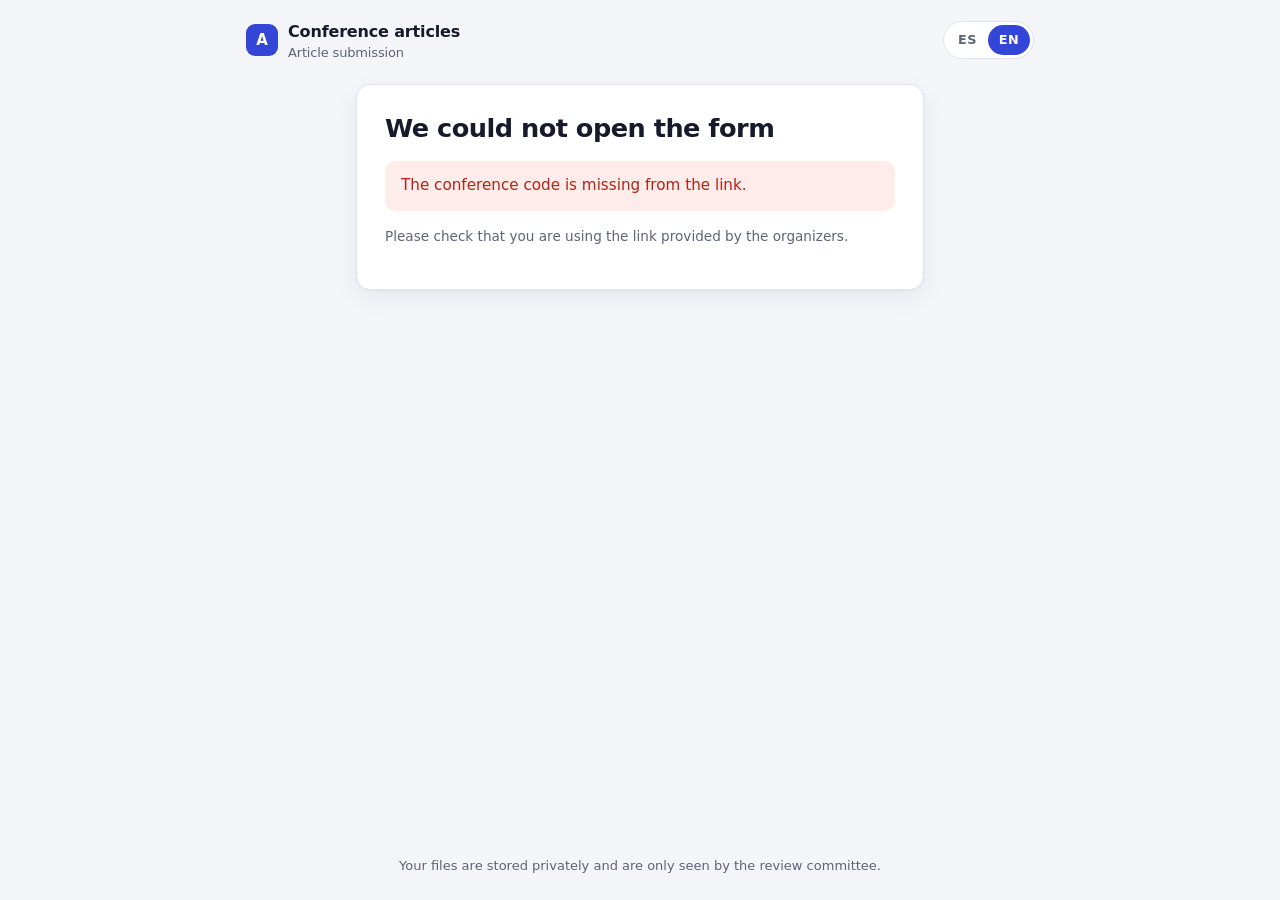
<file: index.html>
<!DOCTYPE html>
<html lang="es">
<head>
  <meta charset="utf-8">
  <meta name="viewport" content="width=device-width, initial-scale=1">
  <meta http-equiv="Content-Security-Policy" content="default-src 'self'; script-src 'self'; style-src 'self' https://fonts.googleapis.com; font-src https://fonts.gstatic.com; connect-src https://script.google.com https://script.googleusercontent.com; img-src 'self' data:; base-uri 'none'; form-action 'none'">
  <meta name="referrer" content="no-referrer">
  <title>Envío de artículos · Article submission</title>
  <link rel="preconnect" href="https://fonts.googleapis.com">
  <link rel="preconnect" href="https://fonts.gstatic.com" crossorigin>
  <link href="https://fonts.googleapis.com/css2?family=Inter:wght@400;500;600;700&display=swap" rel="stylesheet">
  <link rel="stylesheet" href="styles.css?v=20261119e">
</head>
<body>
  <header class="top">
    <div class="logo" data-inicial aria-hidden="true"></div>
    <div class="marca"><span data-marca></span><small data-t="sub_envio"></small></div>
    <div class="idioma" role="group" aria-label="Idioma / Language">
      <button type="button" data-lang="es" lang="es" title="Español">ES</button>
      <button type="button" data-lang="en" lang="en" title="English">EN</button>
    </div>
  </header>

  <main class="angosto">
    <div class="card">
      <div id="cargando" class="cargando"><div class="spinner"></div> <span data-t="cargando"></span></div>
      <div id="error-inicial" hidden>
        <h1 data-t="e_form_titulo"></h1>
        <p class="msg err" id="error-inicial-texto"></p>
        <p class="hint" data-t="e_form_hint"></p>
      </div>

      <form id="form" hidden novalidate>
        <div class="etiqueta" id="congreso-codigo"></div>
        <h1 id="congreso-nombre"></h1>
        <p class="sub" data-t="intro"></p>
        <p class="plazo" id="plazo" hidden></p>

        <div class="campo">
          <label for="nombre" data-t="nombre"></label>
          <input type="text" id="nombre" maxlength="120" required autocomplete="organization">
        </div>
        <div class="campo">
          <label for="email" data-t="email"></label>
          <input type="email" id="email" maxlength="160" required autocomplete="email" inputmode="email">
        </div>
        <div class="campo">
          <label for="titulo" data-t="titulo"></label>
          <input type="text" id="titulo" maxlength="200" required>
        </div>

        <!-- Campo trampa contra robots: las personas no lo ven -->
        <div class="trampa" aria-hidden="true">
          <label for="web">No llenar</label>
          <input type="text" id="web" tabindex="-1" autocomplete="off">
        </div>

        <div class="campo">
          <span class="label" id="archivo-label" data-t="archivo"></span>
          <div class="zona" id="zona">
            <input type="file" id="archivo" aria-labelledby="archivo-label" required>
            <svg class="icono" viewBox="0 0 24 24" fill="none" stroke="currentColor" stroke-width="1.8" stroke-linecap="round" stroke-linejoin="round" aria-hidden="true">
              <path d="M12 16V4M7 9l5-5 5 5"/><path d="M20 16v2a2 2 0 0 1-2 2H6a2 2 0 0 1-2-2v-2"/>
            </svg>
            <div id="zona-texto"></div>
          </div>
        </div>

        <button class="btn bloque" type="submit" id="enviar" data-t="enviar"></button>

        <div class="progreso" id="progreso" hidden>
          <div class="barra"><div id="barra"></div></div>
          <div class="estado"><span id="estado"></span><span id="porcentaje"></span></div>
        </div>
        <div class="msg err" id="error" role="alert" hidden></div>
      </form>

      <div id="exito" class="exito" hidden>
        <div class="check" aria-hidden="true">
          <svg width="28" height="28" viewBox="0 0 24 24" fill="none" stroke="currentColor" stroke-width="2.4" stroke-linecap="round" stroke-linejoin="round"><path d="M5 12.5l4.5 4.5L19 7.5"/></svg>
        </div>
        <h1 data-t="exito_titulo"></h1>
        <p class="sub" data-t="exito_codigo"></p>
        <div class="codigo" id="codigo"></div>
        <p class="sub"><span data-t="exito_email"></span> <b id="exito-email"></b>.<br><span data-t="exito_guarda"></span></p>
        <button class="btn sec" type="button" id="otro" data-t="otro"></button>
      </div>
    </div>
  </main>

  <footer class="pie" data-t="pie_envio"></footer>

  <script src="config.js?v=20261119e"></script>
  <script src="i18n.js?v=20261119e"></script>
  <script src="api.js?v=20261119e"></script>
  <script src="subida.js?v=20261119e"></script>
  <script src="envio.js?v=20261119e"></script>
</body>
</html>
</file>
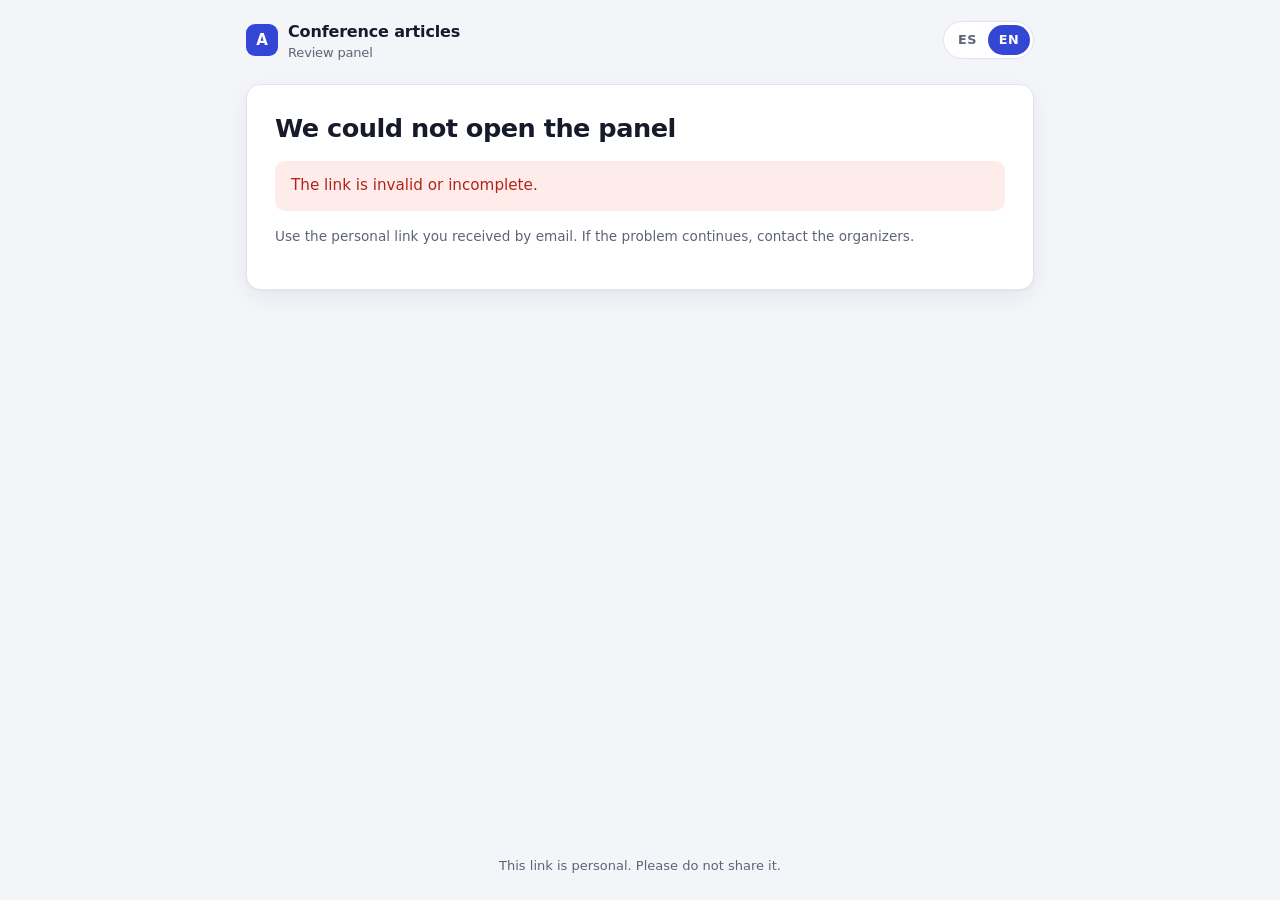
<file: evaluar.html>
<!DOCTYPE html>
<html lang="es">
<head>
  <meta charset="utf-8">
  <meta name="viewport" content="width=device-width, initial-scale=1">
  <meta http-equiv="Content-Security-Policy" content="default-src 'self'; script-src 'self'; style-src 'self' https://fonts.googleapis.com; font-src https://fonts.gstatic.com; connect-src https://script.google.com https://script.googleusercontent.com; img-src 'self' data:; frame-src blob:; base-uri 'none'; form-action 'none'">
  <meta name="referrer" content="no-referrer">
  <meta name="robots" content="noindex, nofollow">
  <title>Panel de evaluación</title>
  <link rel="preconnect" href="https://fonts.googleapis.com">
  <link rel="preconnect" href="https://fonts.gstatic.com" crossorigin>
  <link href="https://fonts.googleapis.com/css2?family=Inter:wght@400;500;600;700&display=swap" rel="stylesheet">
  <link rel="stylesheet" href="styles.css?v=20261119e">
</head>
<body>
  <header class="top">
    <div class="logo" data-inicial aria-hidden="true"></div>
    <div class="marca"><span data-marca></span><small data-t="sub_panel"></small></div>
    <div class="idioma" role="group" aria-label="Idioma / Language">
      <button type="button" data-lang="es" lang="es" title="Español">ES</button>
      <button type="button" data-lang="en" lang="en" title="English">EN</button>
    </div>
  </header>

  <main>
    <div id="cargando" class="cargando"><div class="spinner"></div> <span data-t="cargando"></span></div>
    <div id="error-general" class="card" hidden>
      <h1 data-t="e_panel_titulo"></h1>
      <p class="msg err" id="error-general-texto"></p>
      <p class="hint" data-t="e_panel_hint"></p>
    </div>

    <section id="vista-lista" hidden>
      <div class="cabecera">
        <div>
          <div class="etiqueta" id="saludo"></div>
          <h1 id="congreso"></h1>
          <p class="sub" id="bienvenida"></p>
          <p class="plazo" id="plazo" hidden></p>
        </div>
        <div class="avance">
          <span id="avance-texto"></span>
          <div class="barra"><div id="avance-barra"></div></div>
        </div>
      </div>
      <div id="avisos"></div>
      <div class="filtros" role="group" id="filtros">
        <button type="button" data-filtro="todos" data-t="f_todos"></button>
        <button type="button" data-filtro="pendientes" data-t="f_pendientes"></button>
        <button type="button" data-filtro="evaluados" data-t="f_evaluados"></button>
      </div>
      <div id="lista" class="lista"></div>
    </section>

    <section id="vista-detalle" hidden>
      <div class="barra-detalle">
        <button class="enlace-btn" id="volver" type="button" data-t="volver"></button>
        <span class="hint" id="d-posicion"></span>
      </div>
      <div id="d-aviso"></div>
      <div class="card">
        <div class="etiqueta" id="d-codigo"></div>
        <h2 id="d-titulo"></h2>
        <p class="sub" id="d-meta"></p>
        <div class="vista" id="d-vista"></div>
        <div class="original" id="d-original"></div>

        <form id="form" novalidate>
          <div id="criterios"></div>
          <div class="campo">
            <label for="comentario"><span data-t="comentario"></span> <span class="hint" data-t="opcional"></span></label>
            <textarea id="comentario" maxlength="2000"></textarea>
          </div>
          <div class="msg err" id="d-error" role="alert" hidden></div>
          <button type="submit" class="btn bloque" id="guardar"></button>
        </form>
      </div>
    </section>
  </main>

  <footer class="pie" data-t="pie_panel"></footer>

  <script src="config.js?v=20261119e"></script>
  <script src="i18n.js?v=20261119e"></script>
  <script src="api.js?v=20261119e"></script>
  <script src="evaluar.js?v=20261119e"></script>
</body>
</html>
</file>
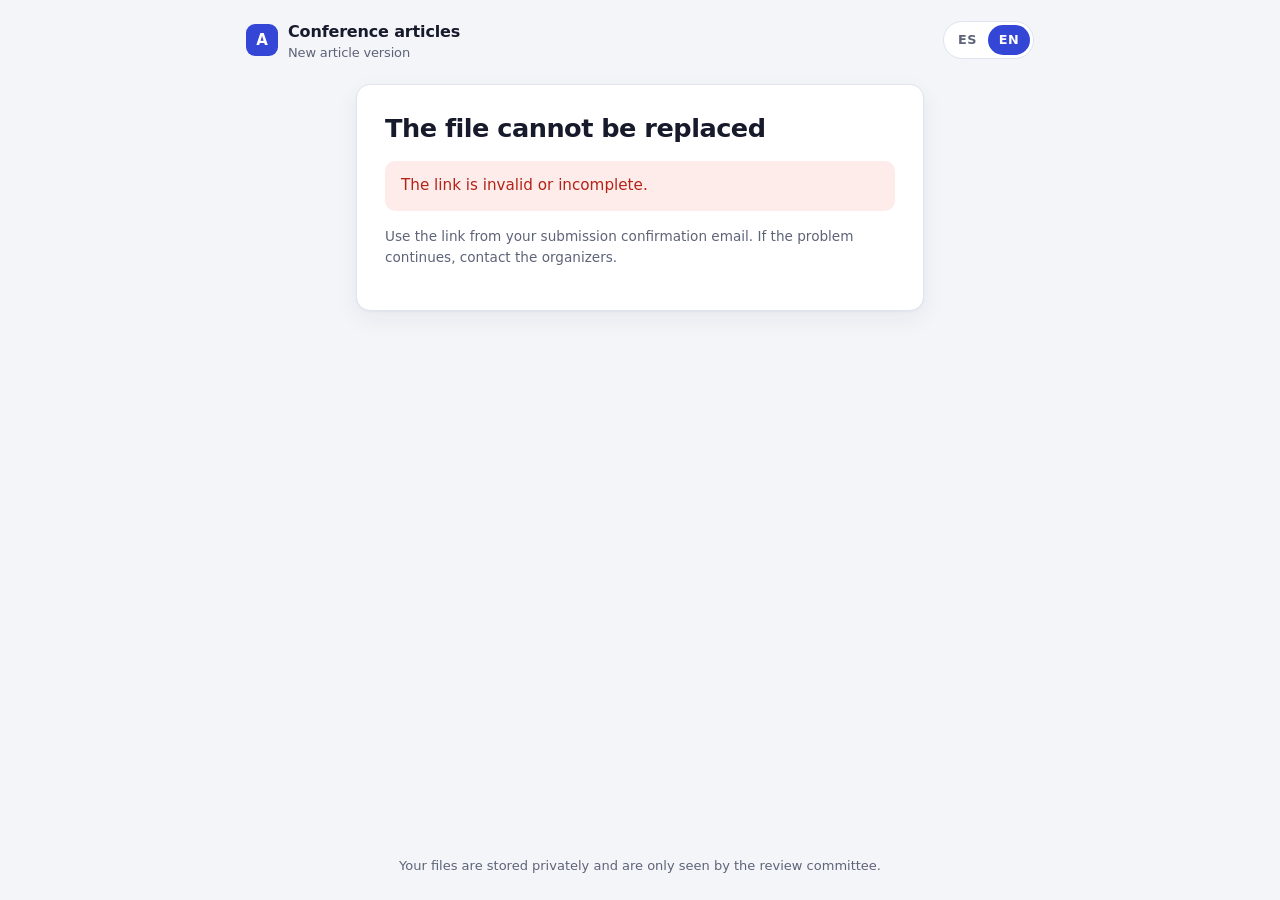
<file: reemplazar.html>
<!DOCTYPE html>
<html lang="es">
<head>
  <meta charset="utf-8">
  <meta name="viewport" content="width=device-width, initial-scale=1">
  <meta http-equiv="Content-Security-Policy" content="default-src 'self'; script-src 'self'; style-src 'self' https://fonts.googleapis.com; font-src https://fonts.gstatic.com; connect-src https://script.google.com https://script.googleusercontent.com; img-src 'self' data:; base-uri 'none'; form-action 'none'">
  <meta name="referrer" content="no-referrer">
  <meta name="robots" content="noindex, nofollow">
  <title>Nueva versión · New version</title>
  <link rel="preconnect" href="https://fonts.googleapis.com">
  <link rel="preconnect" href="https://fonts.gstatic.com" crossorigin>
  <link href="https://fonts.googleapis.com/css2?family=Inter:wght@400;500;600;700&display=swap" rel="stylesheet">
  <link rel="stylesheet" href="styles.css?v=20261119e">
</head>
<body>
  <header class="top">
    <div class="logo" data-inicial aria-hidden="true"></div>
    <div class="marca"><span data-marca></span><small data-t="sub_reemplazo"></small></div>
    <div class="idioma" role="group" aria-label="Idioma / Language">
      <button type="button" data-lang="es" lang="es" title="Español">ES</button>
      <button type="button" data-lang="en" lang="en" title="English">EN</button>
    </div>
  </header>

  <main class="angosto">
    <div class="card">
      <div id="cargando" class="cargando"><div class="spinner"></div> <span data-t="cargando"></span></div>
      <div id="error-inicial" hidden>
        <h1 data-t="e_reemplazo_titulo"></h1>
        <p class="msg err" id="error-inicial-texto"></p>
        <p class="hint" data-t="e_reemplazo_hint"></p>
      </div>

      <form id="form" hidden novalidate>
        <div class="etiqueta" id="r-codigo"></div>
        <h1 data-t="titulo_reemplazo"></h1>
        <p class="sub" id="r-congreso"></p>
        <p class="plazo" id="plazo" hidden></p>

        <div class="version-actual">
          <div><b id="r-titulo"></b></div>
          <div id="r-actual"></div>
          <div class="hint" id="r-restan"></div>
        </div>
        <p class="hint" data-t="reemplazo_intro"></p>

        <div class="campo">
          <span class="label" id="archivo-label" data-t="archivo"></span>
          <div class="zona" id="zona">
            <input type="file" id="archivo" aria-labelledby="archivo-label" required>
            <svg class="icono" viewBox="0 0 24 24" fill="none" stroke="currentColor" stroke-width="1.8" stroke-linecap="round" stroke-linejoin="round" aria-hidden="true">
              <path d="M12 16V4M7 9l5-5 5 5"/><path d="M20 16v2a2 2 0 0 1-2 2H6a2 2 0 0 1-2-2v-2"/>
            </svg>
            <div id="zona-texto"></div>
          </div>
        </div>

        <button class="btn bloque" type="submit" id="enviar" data-t="subir_version"></button>

        <div class="progreso" id="progreso" hidden>
          <div class="barra"><div id="barra"></div></div>
          <div class="estado"><span id="estado"></span><span id="porcentaje"></span></div>
        </div>
        <div class="msg err" id="error" role="alert" hidden></div>
      </form>

      <div id="exito" class="exito" hidden>
        <div class="check" aria-hidden="true">
          <svg width="28" height="28" viewBox="0 0 24 24" fill="none" stroke="currentColor" stroke-width="2.4" stroke-linecap="round" stroke-linejoin="round"><path d="M5 12.5l4.5 4.5L19 7.5"/></svg>
        </div>
        <h1 data-t="reemplazo_ok"></h1>
        <p class="sub" data-t="reemplazo_ok_sub"></p>
        <div class="codigo" id="r-version-nueva"></div>
        <p class="sub" data-t="reemplazo_ok_email"></p>
      </div>
    </div>
  </main>

  <footer class="pie" data-t="pie_envio"></footer>

  <script src="config.js?v=20261119e"></script>
  <script src="i18n.js?v=20261119e"></script>
  <script src="api.js?v=20261119e"></script>
  <script src="subida.js?v=20261119e"></script>
  <script src="reemplazo.js?v=20261119e"></script>
</body>
</html>
</file>
<file: styles.css>
/* Estilos compartidos. Para adaptar a la marca de la empresa, cambia los colores de :root. */
:root {
  --bg: #f4f5f9;
  --surface: #ffffff;
  --surface-2: #f8f9fc;
  --ink: #161a2b;
  --muted: #5d6478;
  --line: #e1e4ee;
  --accent: #3446d6;
  --accent-ink: #ffffff;
  --accent-soft: #eceffd;
  --ok: #157a45;
  --ok-soft: #e3f6eb;
  --warn: #8a5a00;
  --warn-soft: #fdf3dc;
  --err: #b42318;
  --err-soft: #fdecea;
  --shadow: 0 1px 2px rgba(22, 26, 43, .04), 0 8px 24px rgba(22, 26, 43, .06);
  --radius: 14px;
  color-scheme: light;
}
@media (prefers-color-scheme: dark) {
  :root {
    --bg: #0f1220;
    --surface: #171b2e;
    --surface-2: #1d2238;
    --ink: #eef0f8;
    --muted: #a3a9be;
    --line: #2b3150;
    --accent: #7c8cff;
    --accent-ink: #0f1220;
    --accent-soft: #232a4d;
    --ok: #5fd39a;
    --ok-soft: #173326;
    --warn: #f2c25c;
    --warn-soft: #362b12;
    --err: #ff8a80;
    --err-soft: #3a1c1c;
    --shadow: 0 1px 2px rgba(0, 0, 0, .3), 0 8px 24px rgba(0, 0, 0, .25);
    color-scheme: dark;
  }
}

* { box-sizing: border-box; }
html, body { margin: 0; }
body {
  background: var(--bg);
  color: var(--ink);
  font: 16px/1.55 "Inter", system-ui, -apple-system, "Segoe UI", Roboto, sans-serif;
  -webkit-font-smoothing: antialiased;
  min-height: 100vh;
  display: flex;
  flex-direction: column;
}
a { color: var(--accent); }
[hidden] { display: none !important; }

/* Encabezado y pie */
.top {
  display: flex; align-items: center; gap: 10px;
  max-width: 820px; width: 100%; margin: 0 auto; padding: 20px 16px 0;
}
.logo {
  width: 32px; height: 32px; border-radius: 9px; background: var(--accent);
  display: grid; place-items: center; color: var(--accent-ink); font-weight: 700; font-size: 15px;
}
.marca { font-weight: 600; letter-spacing: -.01em; }
.marca small { display: block; font-weight: 400; color: var(--muted); font-size: 13px; line-height: 1.2; }
main { max-width: 820px; width: 100%; margin: 0 auto; padding: 24px 16px 48px; flex: 1; }
main.angosto { max-width: 600px; }
.plazo { display: inline-flex; align-items: center; gap: 8px; margin: 12px 0 0; padding: 6px 12px; border-radius: 99px;
         background: var(--accent-soft); color: var(--accent); font-size: .85rem; font-weight: 600; }
.plazo::before { content: ""; width: 7px; height: 7px; border-radius: 50%; background: currentColor; flex-shrink: 0; }
.plazo.urgente { background: var(--warn-soft); color: var(--warn); }
.idioma { margin-left: auto; display: inline-flex; border: 1px solid var(--line); border-radius: 99px; padding: 3px;
          background: var(--surface); }
.idioma button { border: 0; background: transparent; color: var(--muted); font: inherit; font-size: .8rem; font-weight: 600;
                 padding: 5px 11px; border-radius: 99px; cursor: pointer; letter-spacing: .03em; }
.idioma button:hover { color: var(--ink); }
.idioma button.activo { background: var(--accent); color: var(--accent-ink); }
.idioma button:focus-visible { outline: 2px solid var(--accent); outline-offset: 2px; }
.pie { text-align: center; color: var(--muted); font-size: 13px; padding: 0 16px 24px; }

/* Tarjetas y textos */
.card {
  background: var(--surface); border: 1px solid var(--line); border-radius: var(--radius);
  box-shadow: var(--shadow); padding: 28px;
}
@media (max-width: 520px) { .card { padding: 20px; } }
h1 { font-size: 1.6rem; line-height: 1.25; letter-spacing: -.02em; margin: 0 0 6px; }
h2 { font-size: 1.25rem; letter-spacing: -.01em; margin: 0 0 4px; }
.sub { color: var(--muted); margin: 0; }
.etiqueta { font-size: .78rem; font-weight: 600; color: var(--muted); letter-spacing: .06em; text-transform: uppercase; }

/* Formularios */
.campo { margin-top: 18px; }
.campo label, .campo .label { display: block; font-weight: 600; font-size: .95rem; margin-bottom: 6px; }
input[type=text], input[type=email], input[type=number], textarea {
  width: 100%; padding: 11px 13px; border: 1px solid var(--line); border-radius: 10px;
  background: var(--surface-2); color: var(--ink); font: inherit; transition: border-color .15s, box-shadow .15s;
}
input:focus, textarea:focus { outline: none; border-color: var(--accent); box-shadow: 0 0 0 3px var(--accent-soft); }
textarea { min-height: 96px; resize: vertical; }
.hint { color: var(--muted); font-size: .85rem; margin-top: 6px; }
.trampa { position: absolute; left: -10000px; width: 1px; height: 1px; overflow: hidden; }

.btn {
  display: inline-flex; align-items: center; justify-content: center; gap: 8px;
  padding: 12px 18px; border-radius: 10px; border: 1px solid transparent;
  background: var(--accent); color: var(--accent-ink); font: inherit; font-weight: 600; cursor: pointer;
  transition: filter .15s, transform .05s;
}
.btn:hover { filter: brightness(1.06); }
.btn:active { transform: translateY(1px); }
.btn:disabled { opacity: .5; cursor: default; filter: none; transform: none; }
.btn.bloque { width: 100%; margin-top: 24px; }
.btn.sec { background: transparent; color: var(--accent); border-color: var(--line); }
.enlace-btn { background: none; border: 0; padding: 0; color: var(--accent); font: inherit; font-weight: 600; cursor: pointer; }

/* Zona para soltar archivos */
.zona {
  position: relative; border: 2px dashed var(--line); border-radius: 12px; background: var(--surface-2);
  padding: 26px 16px; text-align: center; cursor: pointer; transition: border-color .15s, background .15s;
}
.zona:hover, .zona.activa { border-color: var(--accent); background: var(--accent-soft); }
.zona input { position: absolute; inset: 0; opacity: 0; cursor: pointer; }
.zona .icono { width: 36px; height: 36px; margin: 0 auto 8px; color: var(--accent); }
.zona .principal { font-weight: 600; }
.zona .archivo { font-weight: 600; word-break: break-all; }

/* Progreso */
.barra { height: 8px; border-radius: 99px; background: var(--accent-soft); overflow: hidden; }
.barra > div { height: 100%; width: 0; background: var(--accent); border-radius: 99px; transition: width .35s ease; }
.progreso { margin-top: 20px; }
.progreso .estado { display: flex; justify-content: space-between; font-size: .88rem; color: var(--muted); margin-top: 8px; }

/* Mensajes */
.msg { padding: 13px 16px; border-radius: 10px; margin-top: 16px; font-size: .95rem; }
.msg.err { background: var(--err-soft); color: var(--err); }
.msg.ok { background: var(--ok-soft); color: var(--ok); }
.msg.warn { background: var(--warn-soft); color: var(--warn); }
.cargando { display: flex; align-items: center; justify-content: center; gap: 10px; color: var(--muted); padding: 48px 0; }
.spinner { width: 18px; height: 18px; border-radius: 50%; border: 2px solid var(--line); border-top-color: var(--accent);
           animation: girar .8s linear infinite; }
@keyframes girar { to { transform: rotate(360deg); } }

/* Éxito */
.exito { text-align: center; padding: 8px 0; }
.exito .check { width: 56px; height: 56px; border-radius: 50%; background: var(--ok-soft); color: var(--ok);
                display: grid; place-items: center; margin: 0 auto 14px; }
.codigo { display: inline-block; font-size: 1.7rem; font-weight: 700; letter-spacing: .05em; padding: 10px 18px;
          border-radius: 10px; background: var(--surface-2); border: 1px solid var(--line); margin: 14px 0; }

#otro { margin-top: 20px; }

/* Panel de evaluación */
.cabecera { display: flex; justify-content: space-between; align-items: flex-end; gap: 16px; flex-wrap: wrap; margin-bottom: 20px; }
.avance { min-width: 200px; font-size: .9rem; color: var(--muted); }
.avance .barra { margin-top: 6px; }
.lista { display: grid; gap: 10px; }
.item {
  display: flex; justify-content: space-between; align-items: center; gap: 14px; width: 100%; text-align: left;
  background: var(--surface); border: 1px solid var(--line); border-radius: 12px; padding: 16px 18px;
  font: inherit; color: inherit; cursor: pointer; box-shadow: var(--shadow); transition: border-color .15s, transform .1s;
}
.item:hover { border-color: var(--accent); }
.item:active { transform: translateY(1px); }
.item .tit { font-weight: 600; }
.item .meta { font-size: .85rem; color: var(--muted); }
.chips { display: flex; flex-wrap: wrap; justify-content: flex-end; gap: 6px; flex-shrink: 0; }
.chip { flex-shrink: 0; font-size: .8rem; font-weight: 600; padding: 5px 11px; border-radius: 99px; white-space: nowrap; }
.chip.pend { background: var(--warn-soft); color: var(--warn); }
.chip.ok { background: var(--ok-soft); color: var(--ok); }
.barra-detalle { display: flex; justify-content: space-between; align-items: center; gap: 12px; margin-bottom: 14px; }
#d-aviso .msg { margin: 0 0 14px; }
.version-actual { margin-top: 18px; padding: 12px 14px; border-radius: 10px; background: var(--surface-2);
                  border: 1px solid var(--line); font-size: .92rem; }
.version-actual .hint { margin-top: 2px; }
.filtros { display: flex; flex-wrap: wrap; gap: 8px; margin-bottom: 14px; }
.filtros button { border: 1px solid var(--line); background: var(--surface); color: var(--muted); font: inherit;
                  font-size: .88rem; font-weight: 600; padding: 7px 14px; border-radius: 99px; cursor: pointer; }
.filtros button:hover { color: var(--ink); border-color: var(--accent); }
.filtros button.activo { background: var(--accent); border-color: var(--accent); color: var(--accent-ink); }
.filtros button:focus-visible { outline: 2px solid var(--accent); outline-offset: 2px; }
.vista {
  margin: 20px 0 12px; background: var(--surface-2); border: 1px solid var(--line); border-radius: 12px;
  display: flex; align-items: center; justify-content: center; min-height: 220px; overflow: hidden;
}
.vista img { max-width: 100%; max-height: 72vh; display: block; }
.vista .vacia { color: var(--muted); padding: 28px; text-align: center; font-size: .92rem; }
.original { display: flex; flex-wrap: wrap; gap: 10px; align-items: center; font-size: .95rem; }
.vista.con-lector { min-height: 0; background: transparent; }
.lector { width: 100%; height: 78vh; border: 0; display: block; background: #fff; }
.criterio { border-top: 1px solid var(--line); padding: 18px 0 4px; margin-top: 18px; }
.criterio .nom { font-weight: 600; }
.criterio .peso { font-size: .8rem; color: var(--muted); font-weight: 500; margin-left: 6px; }
.criterio .desc { font-size: .9rem; color: var(--muted); margin: 2px 0 10px; }
.escala { display: flex; flex-wrap: wrap; gap: 8px; }
.escala label { position: relative; }
.escala input { position: absolute; opacity: 0; width: 1px; height: 1px; }
.escala span {
  display: inline-flex; align-items: center; justify-content: center; min-width: 48px; height: 44px; padding: 0 12px;
  border: 1px solid var(--line); border-radius: 10px; background: var(--surface-2); cursor: pointer; font-weight: 600;
  transition: background .15s, border-color .15s;
}
.escala span:hover { border-color: var(--accent); }
.escala input:checked + span { background: var(--accent); color: var(--accent-ink); border-color: var(--accent); }
.escala input:focus-visible + span { outline: 2px solid var(--accent); outline-offset: 2px; }
.escala input:disabled + span { cursor: default; opacity: .7; }
.extremos { display: flex; justify-content: space-between; font-size: .75rem; color: var(--muted); max-width: 380px; margin-top: 6px; }

@media (prefers-reduced-motion: reduce) {
  * { transition: none !important; animation: none !important; }
}
</file>
